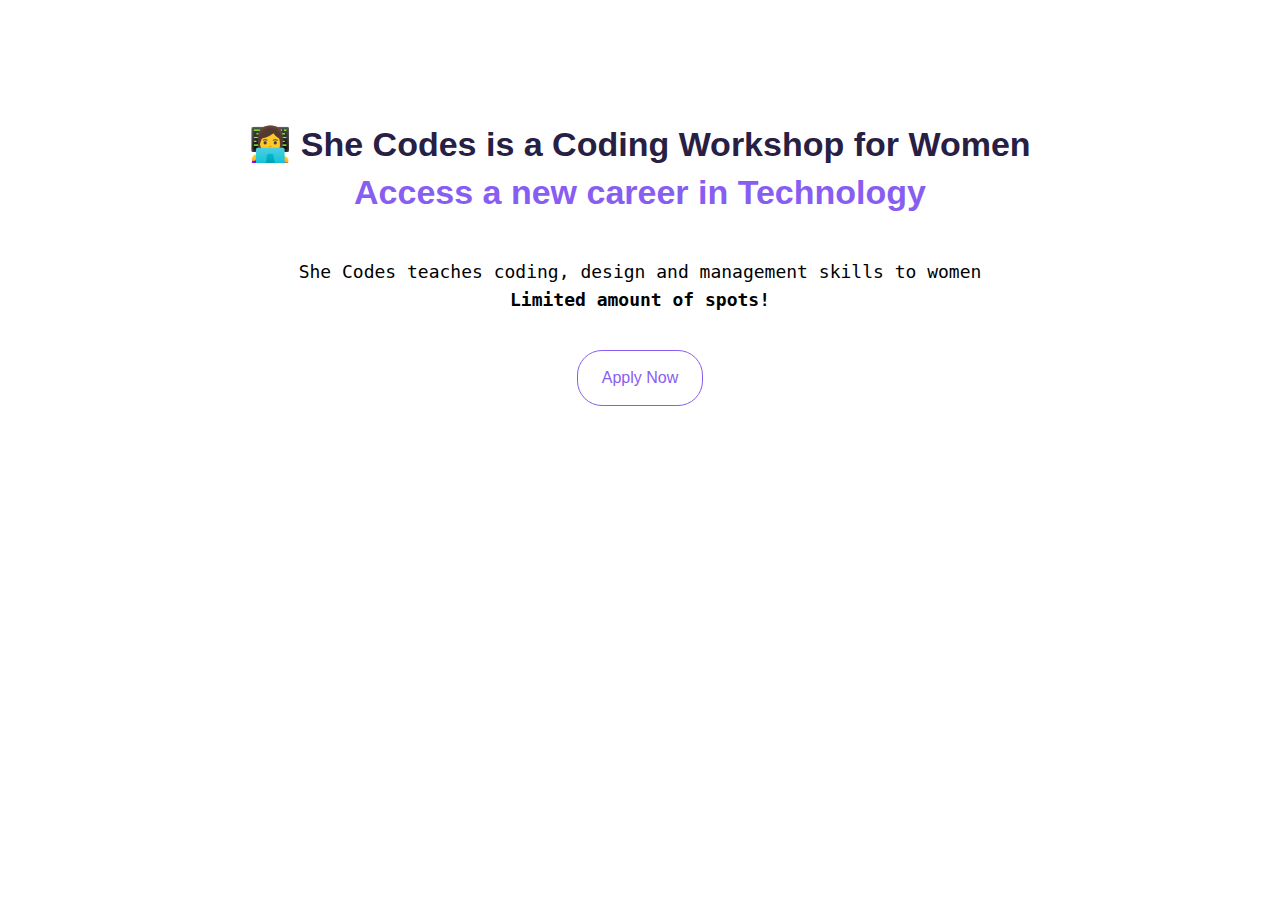
<file: Week 2/index.html>
<!DOCTYPE html>
<html lang="en">
<head>
    <meta charset="UTF-8">
    <meta http-equiv="X-UA-Compatible" content="IE=edge">
    <meta name="viewport" content="width=w, initial-scale=1.0">
    <title>Week 2 Javascript</title>
</head>
<style>
    body {
      font-family: Cerebri Sans, Helvetica, Arial, sans-serif;
    }
    section {
      margin: 120px 0;
    }
    h1,
    h2 {
      font-weight: 900;
      font-size: 34px;
      line-height: 48px;
      margin: 0;
    }
    h1 {
      color: #272044;
      text-align: center;
    }
    h2 {
      text-align: center;
      color: #885df1;
      padding: 0 0 24px;
    }
    p {
      font-size: 18px;
      line-height: 28px;
      font-family: PT Mono, monospace;
      text-align: center;
    }
    button {
      border-radius: 25px;
      margin: 0 auto;
      display: block;
      background-color: #fff;
      border: 1px solid #885df1;
      color: #885df1;
      font-size: 16px;
      line-height: 22px;
      padding: 16px 24px;
      text-decoration: none;
      transition: all 200ms ease;
    }
    button:hover {
      color: #fff;
      background: #885df1;
    }
  </style>
</head>

<body>
  <section>
    <h1>
      👩‍💻 She Codes is a Coding Workshop for Women
    </h1>
    <h2>
      Access a new career in Technology
    </h2>
    <p>
      She Codes teaches coding, design and management skills to women
      <br />
      <strong>
        Limited amount of spots!
      </strong>
    </p>
    <br />
    <button>
      Apply Now
    </button>
  </section>
  <script>
    /*
let hometown = prompt("What is your hometown?");
alert(hometown);

let firstName = prompt("What is your first name");
let lastName = prompt("What is your last name");

let fullName = firstName + " " + lastName;
alert(fullName);

let languageSpoken = prompt("what is you're language");
if (languageSpoken === "france"){
alert("Bonjour");
}else{
    alert("Cool language");
}*/

/*Ask for your age and if you are below 18, alert You cannot apply, 
if you are 18 or more, alert You can apply to SheCodes
let age = prompt("what is your age: ");
if(age < 18){
    alert("You cannot apply to sheCodes");

}else{
    alert("You can apply to SheCodes");
}*/

/*Ask for the current hour: (i.e 14)
If it’s before 12, alert Good morning,
If it’s after 18, Good evening
If it's between 12 and 18 Good afternoon*/
/*my solution
let currentHour = prompt("what are current hour:");
if( currentHour < 12){
    alert("Good morning");

}if (currentHour > 18){
    alert("Good evening");
}else if  ( currentHour > 12 && currentHour < 18){
    alert("Good afternoon");

} */
/*suggested solution 
let currentHour = prompt("What is the current hour?");
if (currentHour < 12) {
  alert("Good morning");
} else {
  if (currentHour > 18) {
    alert("Good evening");
  } else {
    alert("Good afternoon");
  }
}

*/

/*Ask for "What country are you from?" in a prompt
Alert ‘You speak Portuguese’ if you are from Brazil or Portugal
Alert ‘You don't speak Portuguese’ otherwise
Bonus point: make it work with brazil, BRAZIL, PORTUGAL, pORTugal etc*/
/* mine*/
/*let countryFrom = prompt("What country are you from?");

if(countryFrom == "Brazil".toLowerCase() || countryFrom == "Portugal".toLowerCase() ){
    alert("You speak Portuguese ");
}else{
    alert("You don't speak Portuguese");
}
/*Suggestion 
let country = prompt("What country are you from?");

country = country.toLowerCase().trim();

if (country === "brazil" || country === "portugal") {
  alert("You speak Portuguese");
} else {
  alert("Learn Portuguese!");
}
*/

/*
Create a function canSpeakPortuguese
From inside the function, ask for the user's country
Alert ‘You speak Portuguese’ if from Brazil or Portugal
Alert ‘Go learn Portuguese!’ otherwise
Call the function*/

function canSpeakPortuguese (){
  let countryFrom = prompt("What country are you from?");
  if (countryFrom == "Brazil".toLowerCase() || countryFrom == "Portugal".toLowerCase() ){
    alert("You speak Portuguese ");
}else{
    alert("You don't speak Portuguese");
}
}
canSpeakPortuguese();


  </script>
</body>
</html>
</html>
</file>
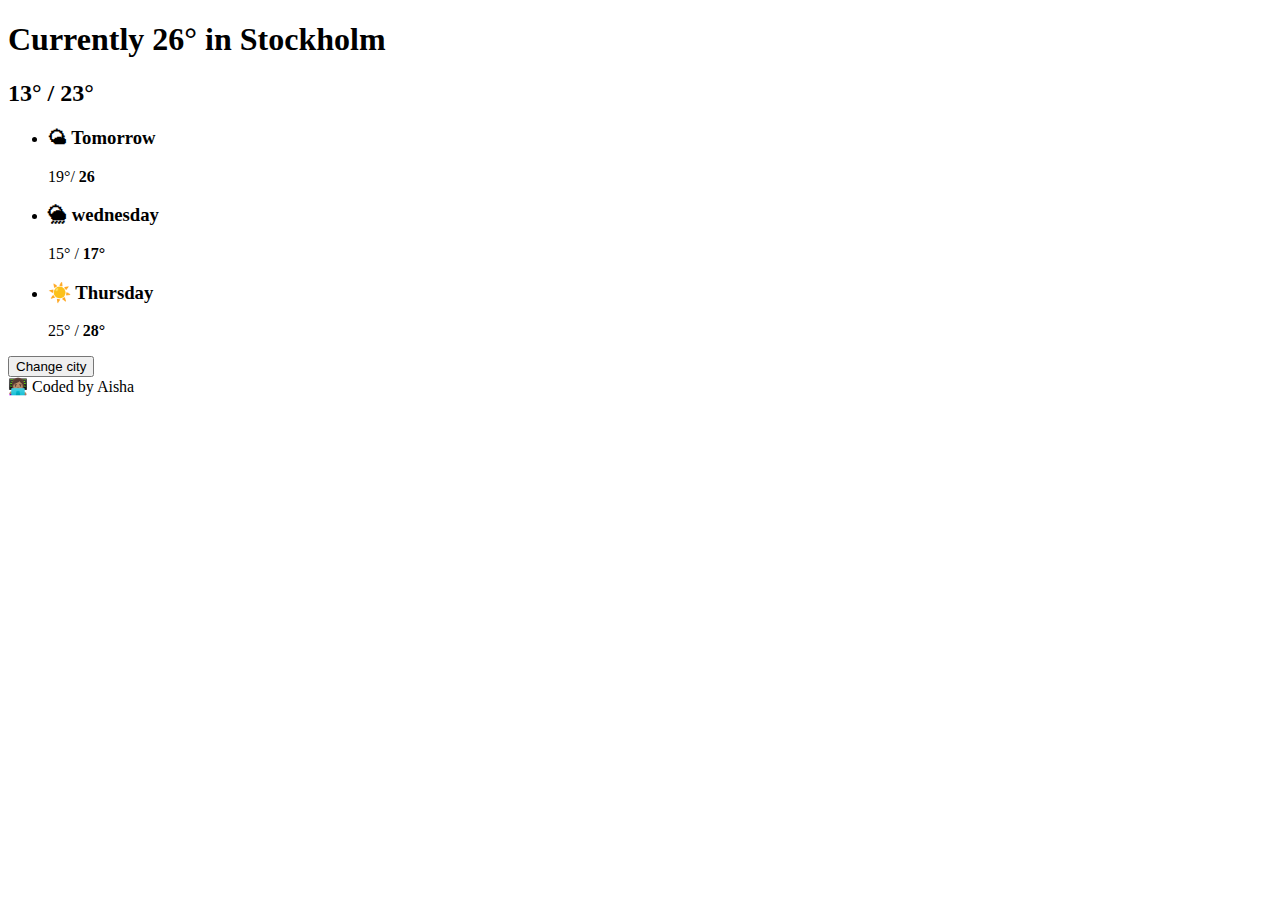
<file: WorkshopWeek1Homework/index.html>
<!DOCTYPE html>
<html lang="en">
<head>
    <meta charset="UTF-8">
    <meta http-equiv="X-UA-Compatible" content="IE=edge">
    <meta name="viewport" content="width=device-width, initial-scale=1.0">
    <title>Workshop Week 1 Homework</title>
</head>
<link rel="stylesheet" href="style.css">

<body>
    
    <div class="demo">
    <h1>Currently 26° in Stockholm</h1>
    <h2>13° / 23°</h2>
    <ul>
        <li>
            <h3> 🌤 Tomorrow</h3>
            <p>  19°/ <strong> 26</strong> </p></li>
        <li>
            <h3>🌦 wednesday</h3>
            <p>15° / <strong>17°</strong></p>
        </li>
        <li>
            <h3>☀️ Thursday</h3>
            <p>25° / <strong>28°</strong></p>
        </li>
    </ul>
    <button>Change city</button>

    <footer>👩🏽‍💻 Coded by Aisha</footer>
</div>
    
</body>
</html>
</file>
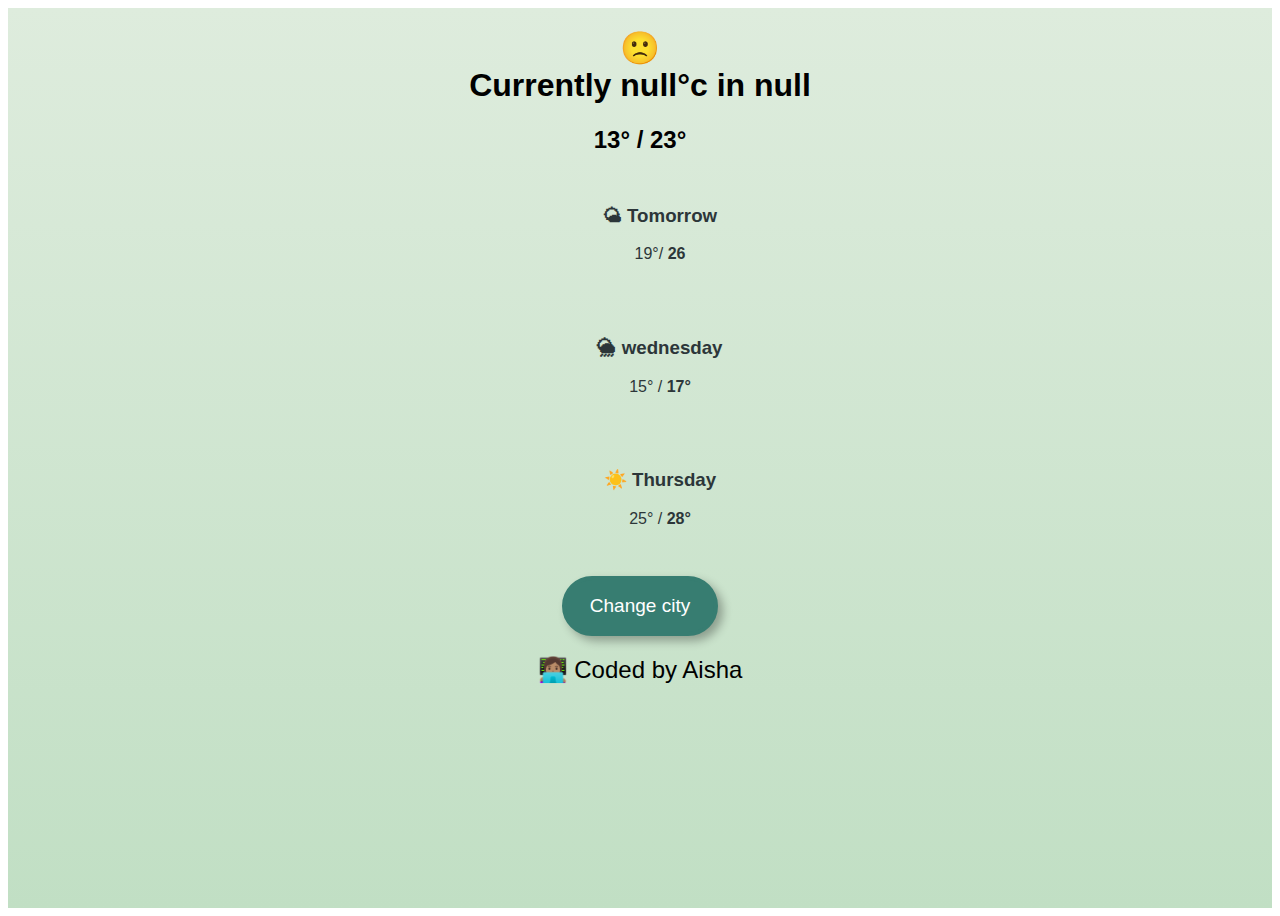
<file: Week 2/WorkshopWeek2Homework/index.html>
<!DOCTYPE html>
<html lang="en">
<head>
    <meta charset="UTF-8">
    <meta http-equiv="X-UA-Compatible" content="IE=edge">
    <meta name="viewport" content="width=device-width, initial-scale=1.0">
    <title>weather app</title>
</head>
<!--<link rel="stylesheet" href="style.css">-->

<body>
    <style> 
    body{
 display: flex;
  min-height: 100vh;

}

.demo{
    background: linear-gradient(to top, #c1dfc4 0%, #deecdd 100%);    margin: 0 auto;
    text-align: center;
    /*grows the demo div to the whole page*/
    flex: 1;
    font-family: 'Segoe UI', Tahoma, Geneva, Verdana, sans-serif;
}
ul{
    list-style: none;
}
li{
    text-align: center;
    padding: 12px 0;
    border-radius: 5px;
    transition: all 200ms ease-in-out;
    max-width: 400px;
    margin: 0 auto;
    color: #2C3639;
    margin-top: 15px;
}
li:hover{
    background:#94B49F;

}

/*button*/
button{
    display: block;
    margin: 20px auto;
    line-height: 20px;    
    color: white;
    border:4px #377D71 solid;
    border-radius: 40px;
    padding: 16px 24px; 
     background:  #377D71;
    font-size: 19px;
    box-shadow: 5px 5px 10px rgba(0, 0, 0, 0.3);

   
    
}
button:hover{
    color: #377D71;
    background-color: white;
    cursor: pointer;
    transition: all 200ms ease-in-out;
    font-family: 'Segoe UI', Tahoma, Geneva, Verdana, sans-serif;


}
footer{
    margin-top: 20px;
    font-size: x-large;
font-family: 'Segoe UI', Tahoma, Geneva, Verdana, sans-serif;}

    
    </style>

    
    <div class="demo">
    <h1>
       ☀️ </br>
        Currently 26° in Stockholm</h1>
    <h2>13° / 23°</h2>
    <ul>
        <li>
            <h3> 🌤 Tomorrow</h3>
            <p>  19°/ <strong> 26</strong> </p></li>
        <li>
            <h3>🌦 wednesday</h3>
            <p>15° / <strong>17°</strong></p>
        </li>
        <li>
            <h3>☀️ Thursday</h3>
            <p>25° / <strong>28°</strong></p>
        </li>
    </ul>
    <button> Change city</button>

    <footer>👩🏽‍💻 Coded by Aisha</footer>
</div>

<script> 
changeCity();
function changeCity(){

    let cityName = prompt("What city do you live in?");
    let temperature = prompt("what temperature is it now?");

    if(temperature < 10 ){
        let h1 = document.querySelector("h1");
        h1.innerHTML = h1.innerHTML =  "🙁 <br /> Currently "  + temperature + "°c in " + cityName
    }else if(temperature >= 10){
        let h1 = document.querySelector("h1");
        h1.innerHTML =  " 😄<br /> Currently "  + temperature+ "°C in " +  cityName

    }//End if
    let changeButton = document.querySelector("button");
    changeButton.addEventListener("click" , changeCity);

} //end function


</script>
    
</body>
</html>
</file>
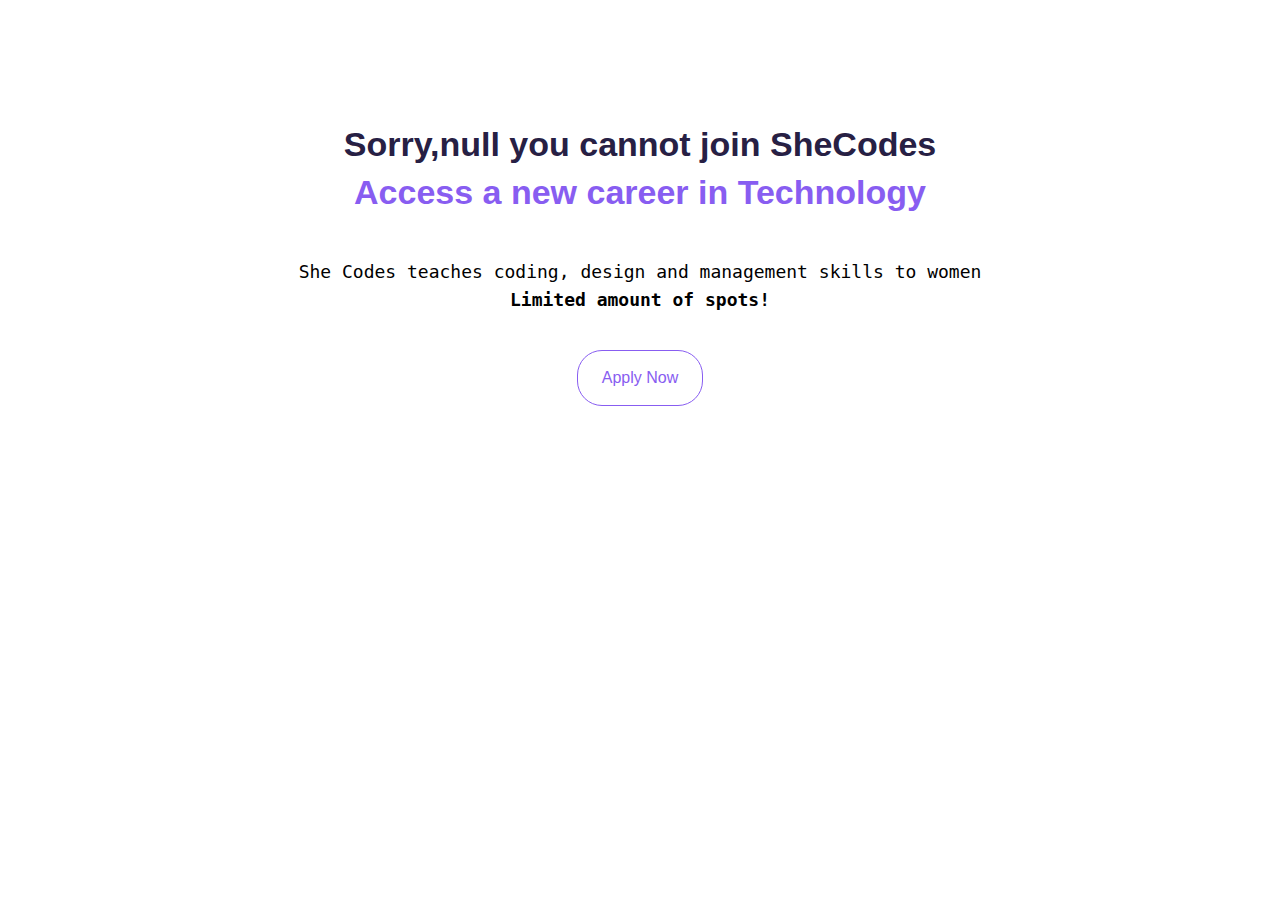
<file: Week 2/EventsChallenge.html>
<!DOCTYPE html>
<html lang="en">
  <head>
    <meta charset="UTF-8" />
    <meta name="viewport" content="width=device-width, initial-scale=1.0" />
    <meta http-equiv="X-UA-Compatible" content="ie=edge" />
    <title>SheCodes</title>
    <style>
      body {
        font-family: Cerebri Sans, Helvetica, Arial, sans-serif;
      }
      section {
        margin: 120px 0;
      }
      h1,
      h2 {
        font-weight: 900;
        font-size: 34px;
        line-height: 48px;
        margin: 0;
      }
      h1 {
        color: #272044;
        text-align: center;
      }
      h2 {
        text-align: center;
        color: #885df1;
        padding: 0 0 24px;
      }
      p {
        font-size: 18px;
        line-height: 28px;
        font-family: PT Mono, monospace;
        text-align: center;
      }
      button {
        border-radius: 25px;
        margin: 0 auto;
        display: block;
        background-color: #fff;
        border: 1px solid #885df1;
        color: #885df1;
        font-size: 16px;
        line-height: 22px;
        padding: 16px 24px;
        text-decoration: none;
        transition: all 200ms ease;
      }
      button:hover {
        color: #fff;
        background: #885df1;
      }
    </style>
  </head>

  <body>
    <section>
      <h1>
        👩‍💻 She Codes is a Coding Workshop for Women
      </h1>
      <h2>
        Access a new career in Technology
      </h2>
      <p>
        She Codes teaches coding, design and management skills to women
        <br />
        <strong>
          Limited amount of spots!
        </strong>
      </p>
      <br />
      <button>
        Apply Now
      </button>
    </section>
    <script>

        function applyNow (){
            let firstName = prompt("What i s your name ? ");
            let age = prompt ("How old are you");
            /*Makes the descion of the h1 changes to welcome or sorry*/
            if (age >= 18){
                let h1 = document.querySelector("h1");
                h1.innerHTML = "HI," + firstName+ " welcome to sheCodes!"
            } else{
                let h1 = document.querySelector("h1");
                h1.innerHTML = "Sorry," + firstName + " you cannot join SheCodes";
            }//end if 

            let ApplyButton = document.querySelector("button");
            ApplyButton.addEventListener("click", applyNow);

        } //end function
//Calling the function
        applyNow();

    </script>
  </body>
</html>
</file>
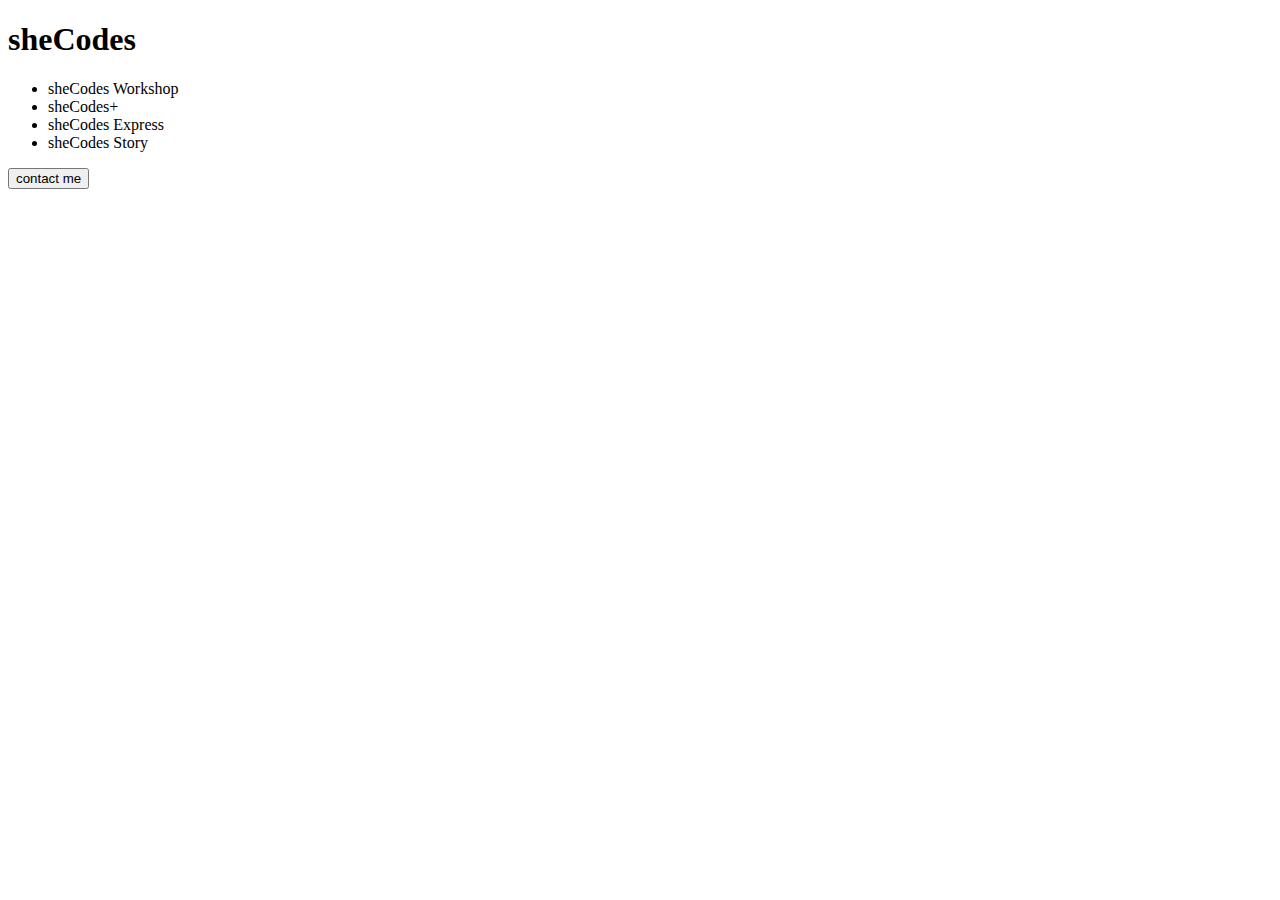
<file: Week 2/selector.html>
<!DOCTYPE html>
<html lang="en">
<head>
    <meta charset="UTF-8">
    <meta http-equiv="X-UA-Compatible" content="IE=edge">
    <meta name="viewport" content="width=device-width, initial-scale=1.0">
    <title> Selectors </title>
   
</head>
<h1> sheCodes </h1>

<ul> 
    <li> sheCodes Workshop </li> 
    <li>sheCodes+</li>
    <li>sheCodes Express  </li>
    <li> sheCodes Story</li>
</ul>

<button> contact me</button>

<script> 

function contactUs(){
let name = prompt("what is your name?");
let email = prompt ("what is your email? ");
let h1 = document.querySelector("h1");
h1.innerHTML = "Thank you" + name + ", we we'll be in touch!";
alert("Thank you" + name + ", we we'll be in touch!");

} //end contact
let contactButton = document.querySelector("button");
contactButton.addEventListener("click" , contactUs);





</script>
<body>
    
</body>
</html>
</file>
<file: WorkshopWeek1Homework/style.css>
/*body{
 display: flex;
  min-height: 100vh;

}

.demo{
    background: linear-gradient(to top, #c1dfc4 0%, #deecdd 100%);    margin: 0 auto;
    text-align: center;
    /*grows the demo div to the whole page
    flex: 1;
    font-family: 'Segoe UI', Tahoma, Geneva, Verdana, sans-serif;
}
ul{
    list-style: none;
}
li{
    text-align: center;
    padding: 12px 0;
    border-radius: 5px;
    transition: all 200ms ease-in-out;
    max-width: 400px;
    margin: 0 auto;
    color: #2C3639;
    margin-top: 15px;


    


}
li:hover{
    background:#94B49F;

}

/*button
button{
    display: block;
    margin: 20px auto;
    line-height: 20px;    
    color: white;
    border:4px #377D71 solid;
    border-radius: 40px;
    padding: 16px 24px; 
     background:  #377D71;
    font-size: 19px;
    box-shadow: 5px 5px 10px rgba(0, 0, 0, 0.3);

   
    
}
button:hover{
    color: #377D71;
    background-color: white;
    cursor: pointer;
    transition: all 200ms ease-in-out;
    font-family: 'Segoe UI', Tahoma, Geneva, Verdana, sans-serif;


}
footer{
    margin-top: 20px;
    font-size: x-large;
font-family: 'Segoe UI', Tahoma, Geneva, Verdana, sans-serif;}
*/
</file>
